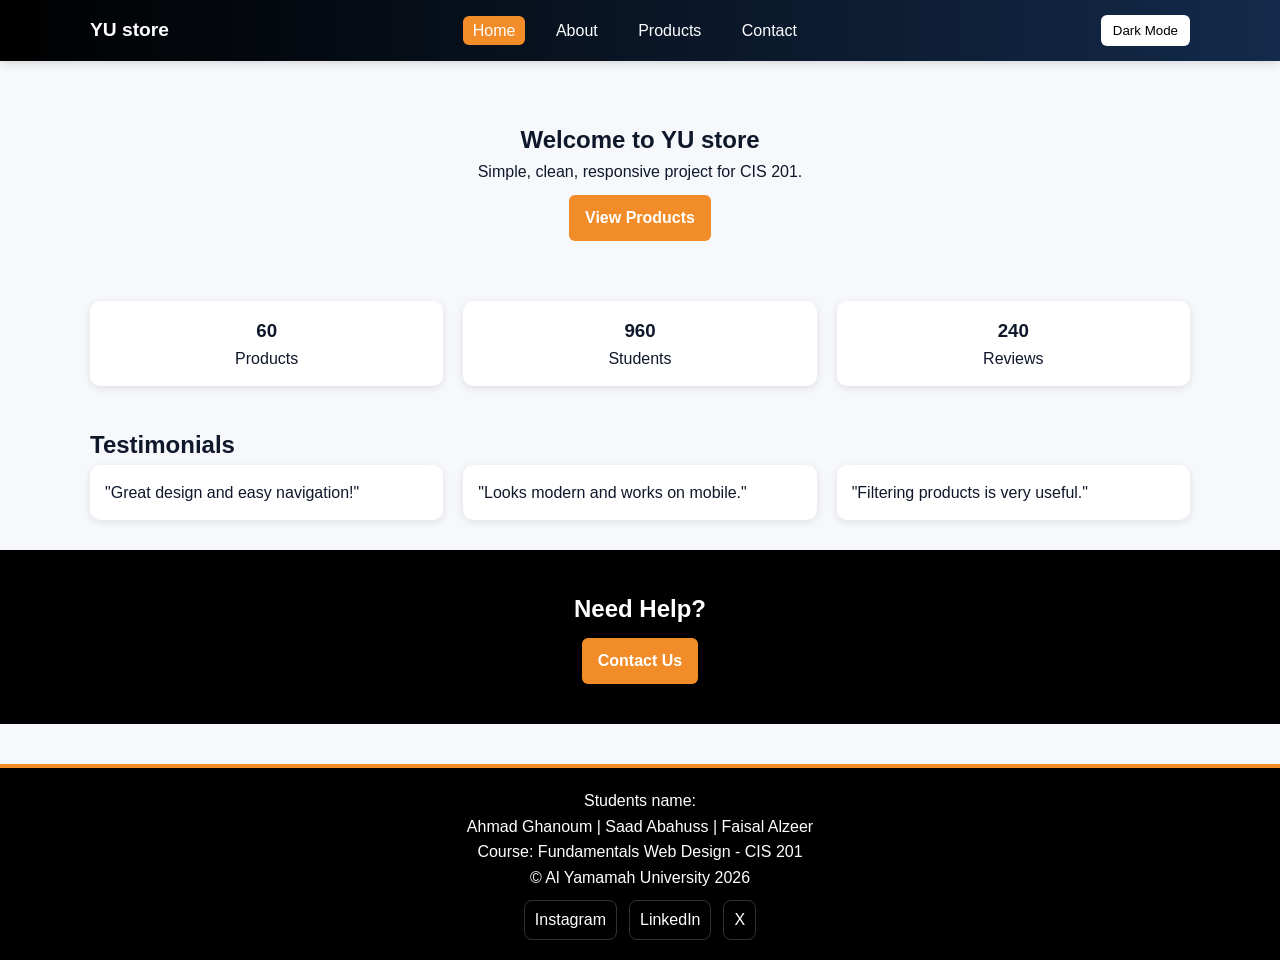
<file: INDEX.html>
<!DOCTYPE html>
<html lang="en">
<head>
  <meta charset="UTF-8">
  <meta name="viewport" content="width=device-width, initial-scale=1.0">
  <title>YU store</title>
  <link rel="stylesheet" href="MyStyle.css">
  <link rel="stylesheet" href="https://cdnjs.cloudflare.com/ajax/libs/font-awesome/6.5.0/css/all.min.css">
</head>
<body>

  <header>
    <div class="container nav">
  <a href="index.html" class="logo-wrap">
    <span class="logo-text">YU store</span>
  </a>

  <nav>
    <a href="index.html" class="active">Home</a>    
    <a href="about.html">About</a>
    <a href="product.html">Products</a>
    <a href="contact.html">Contact</a>
  </nav>

  <button id="themeBtn">Dark Mode</button>
</div>
  </header>

  <section class="hero container">
    <h1>Welcome to YU store</h1>
    <p>Simple, clean, responsive project for CIS 201.</p>
    <a class="btn" href="product.html">View Products</a>
  </section>

  <section class="container stats">
    <div class="card"><h3 id="c1">0</h3><p>Products</p></div>
    <div class="card"><h3 id="c2">0</h3><p>Students</p></div>
    <div class="card"><h3 id="c3">0</h3><p>Reviews</p></div>
  </section>

  <section class="container testimonials">
    <h2>Testimonials</h2>
    <div class="grid">
      <div class="card">"Great design and easy navigation!"</div>
      <div class="card">"Looks modern and works on mobile."</div>
      <div class="card">"Filtering products is very useful."</div>
    </div>
  </section>

  <section class="cta">
    <div class="container">
      <h2>Need Help?</h2>
      <a class="btn" href="contact.html">Contact Us</a>
    </div>
  </section>

  <footer>
    <p>Students name:</p>
    <p>Ahmad Ghanoum | Saad Abahuss | Faisal Alzeer</p>
    <p>Course: Fundamentals Web Design - CIS 201</p>
    <p>© Al Yamamah University 2026</p>

    <div class="social">
      <a href="https://www.instagram.com/" target="_blank" rel="noopener">Instagram</a>
      <a href="https://www.linkedin.com/" target="_blank" rel="noopener">LinkedIn</a>
      <a href="https://x.com/" target="_blank" rel="noopener">X</a>
    </div>
  </footer>

  <script src="Myjs.js"></script>
</body>
</html>
</file>
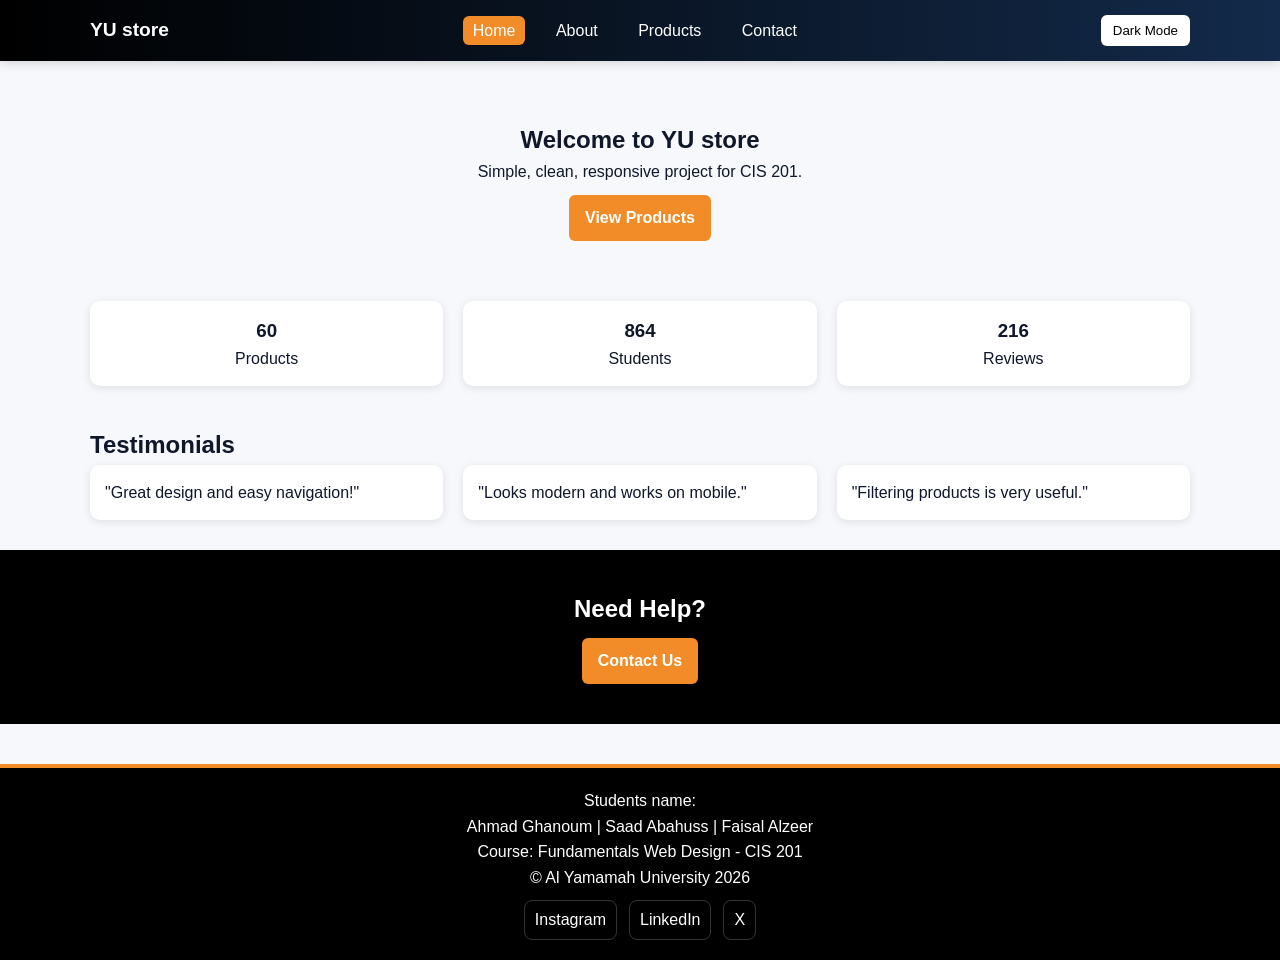
<file: index.html>
<!DOCTYPE html>
<html lang="en">
<head>
  <meta charset="UTF-8">
  <meta name="viewport" content="width=device-width, initial-scale=1.0">
  <title>YU store</title>
  <link rel="stylesheet" href="MyStyle.css">
  <link rel="stylesheet" href="https://cdnjs.cloudflare.com/ajax/libs/font-awesome/6.5.0/css/all.min.css">
</head>
<body>

  <header>
    <div class="container nav">
  <a href="index.html" class="logo-wrap">
    <span class="logo-text">YU store</span>
  </a>

  <nav>
    <a href="index.html" class="active">Home</a>    
    <a href="about.html">About</a>
    <a href="product.html">Products</a>
    <a href="contact.html">Contact</a>
  </nav>

  <button id="themeBtn">Dark Mode</button>
</div>
  </header>

  <section class="hero container">
    <h1>Welcome to YU store</h1>
    <p>Simple, clean, responsive project for CIS 201.</p>
    <a class="btn" href="product.html">View Products</a>
  </section>

  <section class="container stats">
    <div class="card"><h3 id="c1">0</h3><p>Products</p></div>
    <div class="card"><h3 id="c2">0</h3><p>Students</p></div>
    <div class="card"><h3 id="c3">0</h3><p>Reviews</p></div>
  </section>

  <section class="container testimonials">
    <h2>Testimonials</h2>
    <div class="grid">
      <div class="card">"Great design and easy navigation!"</div>
      <div class="card">"Looks modern and works on mobile."</div>
      <div class="card">"Filtering products is very useful."</div>
    </div>
  </section>

  <section class="cta">
    <div class="container">
      <h2>Need Help?</h2>
      <a class="btn" href="contact.html">Contact Us</a>
    </div>
  </section>

  <footer>
    <p>Students name:</p>
    <p>Ahmad Ghanoum | Saad Abahuss | Faisal Alzeer</p>
    <p>Course: Fundamentals Web Design - CIS 201</p>
    <p>© Al Yamamah University 2026</p>

    <div class="social">
      <a href="https://www.instagram.com/" target="_blank" rel="noopener">Instagram</a>
      <a href="https://www.linkedin.com/" target="_blank" rel="noopener">LinkedIn</a>
      <a href="https://x.com/" target="_blank" rel="noopener">X</a>
    </div>
  </footer>

  <script src="Myjs.js"></script>
</body>
</html>
</file>
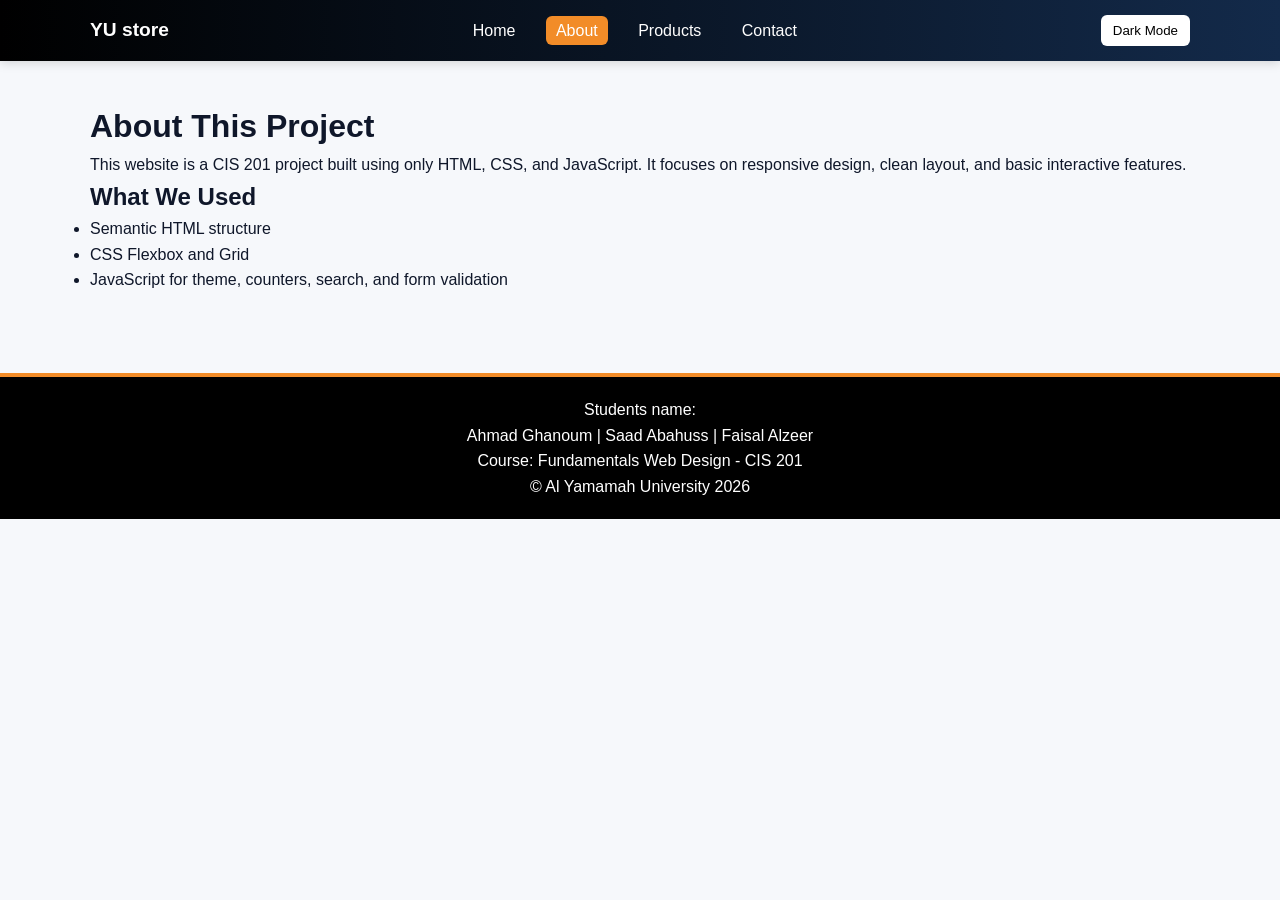
<file: ABOUT.html>
<!DOCTYPE html>
<html lang="en">
<head>
  <meta charset="UTF-8">
  <meta name="viewport" content="width=device-width, initial-scale=1.0">
  <title>About - University Store</title>
  <link rel="stylesheet" href="MyStyle.css">
</head>
<body>

  <header>
    <div class="container nav">
  <a href="index.html" class="logo-wrap">
    <span class="logo-text">YU store</span>
  </a>

  <nav>
    <a href="index.html">Home</a>
    <a href="index.html" class="active">About</a>  
    <a href="product.html">Products</a>
    <a href="contact.html">Contact</a>
  </nav>

  <button id="themeBtn">Dark Mode</button>
</div>
  </header>

  <main class="container page">
    <h1>About This Project</h1>
    <p>
      This website is a CIS 201 project built using only HTML, CSS, and JavaScript.
      It focuses on responsive design, clean layout, and basic interactive features.
    </p>

    <h2>What We Used</h2>
    <ul>
      <li>Semantic HTML structure</li>
      <li>CSS Flexbox and Grid</li>
      <li>JavaScript for theme, counters, search, and form validation</li>
    </ul>
  </main>

  <footer>
    <p>Students name:</p>
    <p>Ahmad Ghanoum | Saad Abahuss | Faisal Alzeer</p>
    <p>Course: Fundamentals Web Design - CIS 201</p>
    <p>© Al Yamamah University 2026</p>

  </footer>

  <script src="Myjs.js"></script>
</body>
</html>
</file>
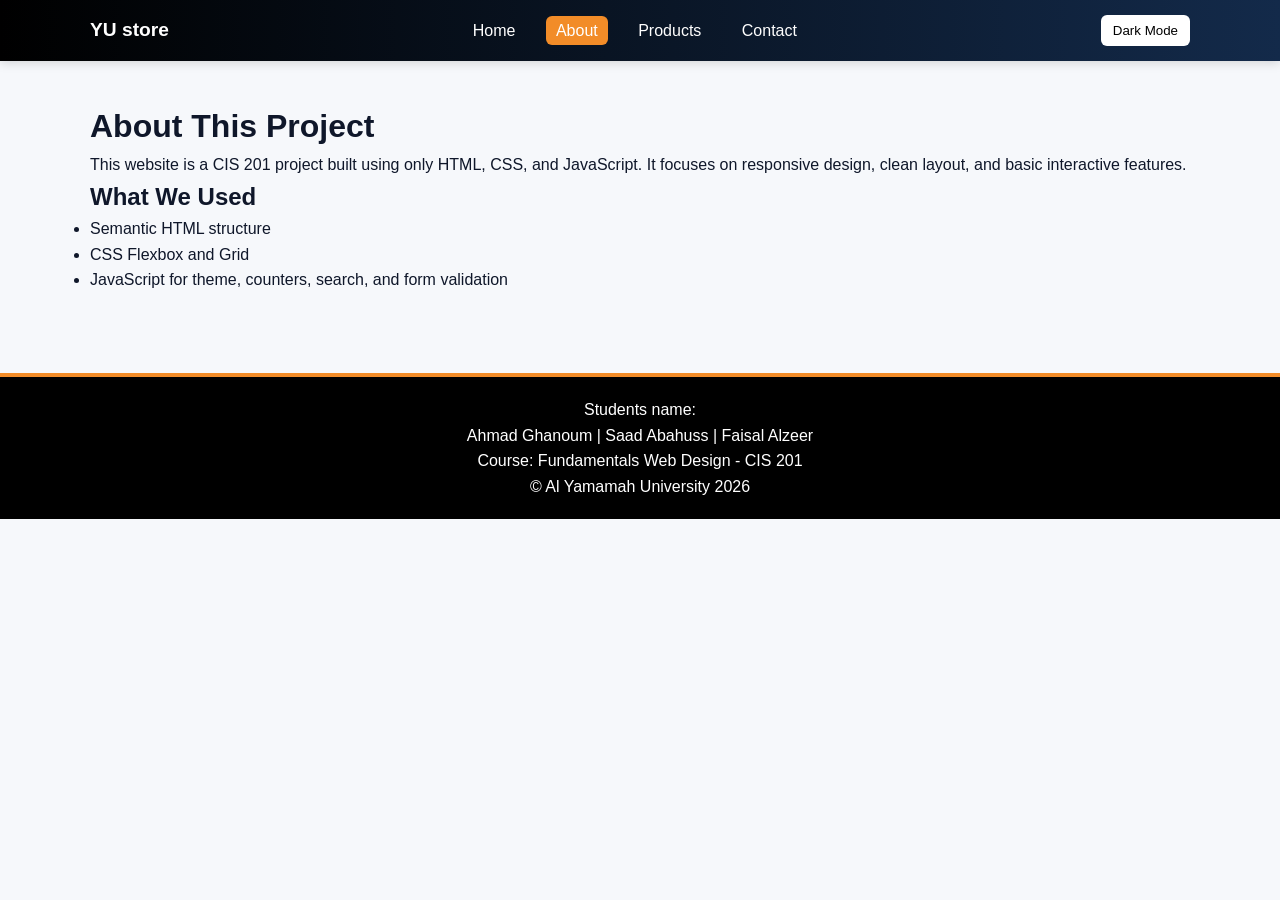
<file: about.html>
<!DOCTYPE html>
<html lang="en">
<head>
  <meta charset="UTF-8">
  <meta name="viewport" content="width=device-width, initial-scale=1.0">
  <title>About - University Store</title>
  <link rel="stylesheet" href="MyStyle.css">
</head>
<body>

  <header>
    <div class="container nav">
  <a href="index.html" class="logo-wrap">
    <span class="logo-text">YU store</span>
  </a>

  <nav>
    <a href="index.html">Home</a>
    <a href="index.html" class="active">About</a>  
    <a href="product.html">Products</a>
    <a href="contact.html">Contact</a>
  </nav>

  <button id="themeBtn">Dark Mode</button>
</div>
  </header>

  <main class="container page">
    <h1>About This Project</h1>
    <p>
      This website is a CIS 201 project built using only HTML, CSS, and JavaScript.
      It focuses on responsive design, clean layout, and basic interactive features.
    </p>

    <h2>What We Used</h2>
    <ul>
      <li>Semantic HTML structure</li>
      <li>CSS Flexbox and Grid</li>
      <li>JavaScript for theme, counters, search, and form validation</li>
    </ul>
  </main>

  <footer>
    <p>Students name:</p>
    <p>Ahmad Ghanoum | Saad Abahuss | Faisal Alzeer</p>
    <p>Course: Fundamentals Web Design - CIS 201</p>
    <p>© Al Yamamah University 2026</p>

  </footer>

  <script src="Myjs.js"></script>
</body>
</html>
</file>
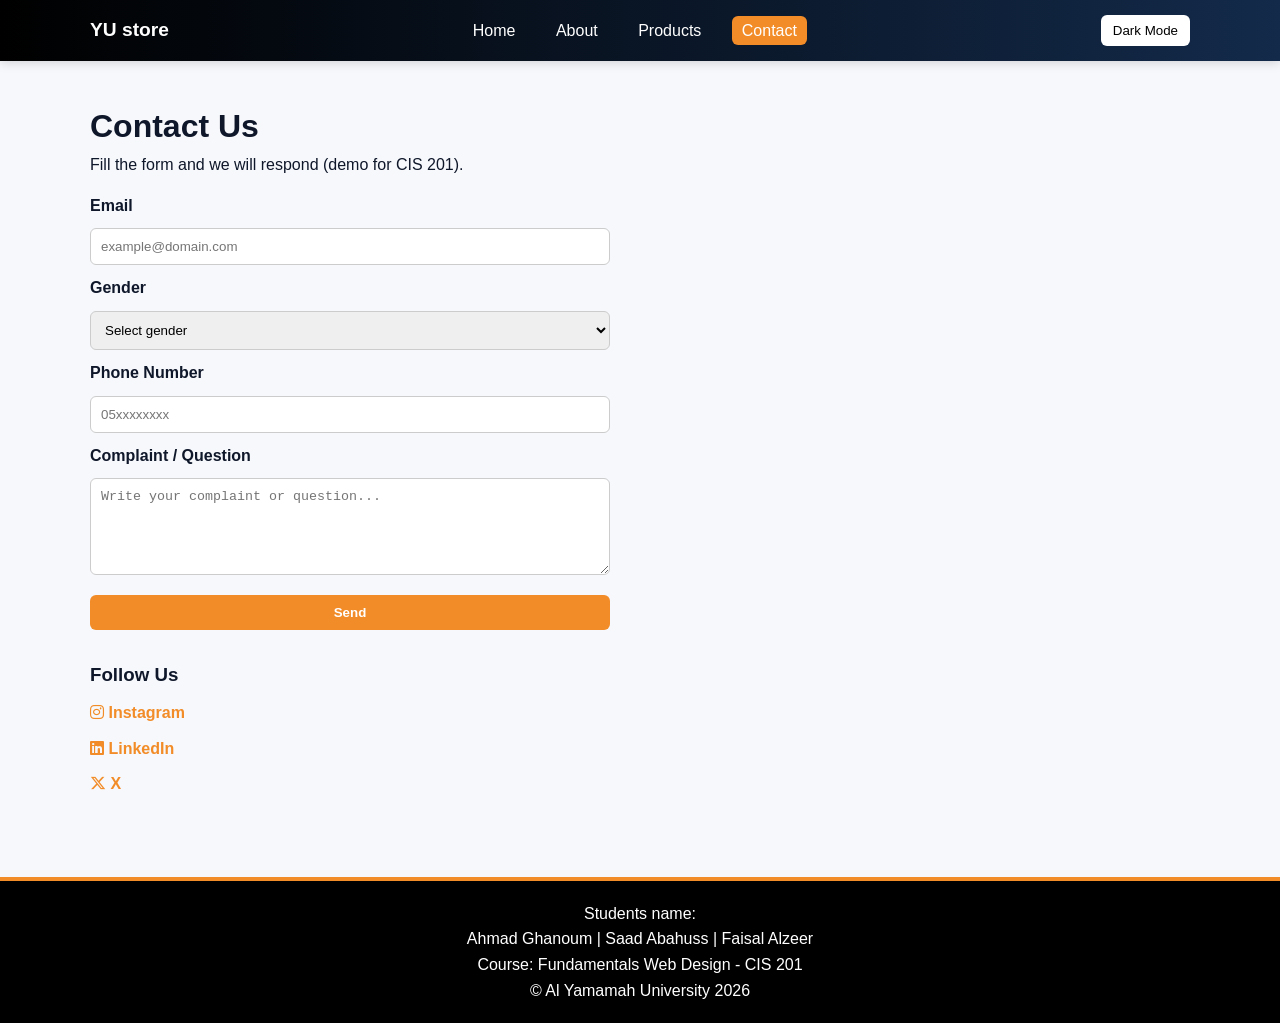
<file: contact.html>
<!DOCTYPE html>
<html lang="en">
<head>
  <meta charset="UTF-8">
  <meta name="viewport" content="width=device-width, initial-scale=1.0">
  <title>Contact - YU store</title>
  <link rel="stylesheet" href="MyStyle.css">
  <link rel="stylesheet" href="https://cdnjs.cloudflare.com/ajax/libs/font-awesome/6.5.0/css/all.min.css">
</head>
<body>

  <header>
    <div class="container nav">
  <a href="index.html" class="logo-wrap">
    <span class="logo-text">YU store</span>
  </a>

  <nav>
    <a href="index.html">Home</a>
    <a href="about.html">About</a>
    <a href="product.html">Products</a>
    <a href="index.html" class="active">Contact</a>
  </nav>

  <button id="themeBtn">Dark Mode</button>
</div>
  </header>

  <main class="container page">
    <h1>Contact Us</h1>
    <p>Fill the form and we will respond (demo for CIS 201).</p>

    <form id="contactForm" class="form">
      <label>Email</label>
      <input type="email" id="email" placeholder="example@domain.com">

      <label>Gender</label>
      <select id="gender">
        <option value="">Select gender</option>
        <option value="male">Male</option>
        <option value="female">Female</option>
        <option value="prefer">Prefer not to say</option>
      </select>

      <label>Phone Number</label>
      <input type="tel" id="phone" placeholder="05xxxxxxxx" maxlength="10">

      <label>Complaint / Question</label>
      <textarea id="message" rows="5" placeholder="Write your complaint or question..."></textarea>

      <button type="submit" class="btn">Send</button>
      <p id="formMsg"></p>
    </form>

    <div class="contact-social">
      <h3>Follow Us</h3>
      <a href="https://www.instagram.com/" target="_blank" rel="noopener"><i class="fa-brands fa-instagram"></i> Instagram</a>
      <a href="https://www.linkedin.com/" target="_blank" rel="noopener"><i class="fa-brands fa-linkedin"></i> LinkedIn</a>
      <a href="https://x.com/" target="_blank" rel="noopener"><i class="fa-brands fa-x-twitter"></i> X</a>
    </div>
  </main>

  <footer>
    <p>Students name:</p>
    <p>Ahmad Ghanoum | Saad Abahuss | Faisal Alzeer</p>
    <p>Course: Fundamentals Web Design - CIS 201</p>
    <p>© Al Yamamah University 2026</p>

  </footer>

  <script src="Myjs.js"></script>
</body>
</html>
</file>
<file: MyStyle.css>
:root {
  --bg: #f6f8fb;
  --text: #0f172a;
  --primary: black;   
  --accent: #f28c28;   
  --card: #ffffff;
  --muted: #475569;
}

body.dark {
  --bg: #0b1220;
  --text: #f8fafc;
  --primary: #000000;
  --accent: #ff9f43;
  --card: #1e293b;
  --muted: #cbd5e1;
}

* { box-sizing: border-box; margin: 0; padding: 0; }

body {
  font-family: Arial, sans-serif;
  background: var(--bg);
  color: var(--text);
  line-height: 1.6;
}

.container { width: 90%; max-width: 1100px; margin: auto; }

header {
  background: var(--primary);
  color: white;
  padding: 15px 0;
  position: sticky;
  top: 0;
}

.nav {
  display: flex;
  justify-content: space-between;
  align-items: center;
  gap: 10px;
}

nav a {
  color: white;
  margin: 0 8px;
  text-decoration: none;
  padding: 6px 10px;
  border-radius: 6px;
  transition: 0.2s;
}

nav a:hover { background: rgba(255,255,255,0.15); }

#themeBtn {
  padding: 8px 12px;
  border: none;
  cursor: pointer;
  background: white;
  color: var(--primary);
  border-radius: 6px;
  transition: 0.2s;
}

#themeBtn:hover { transform: scale(1.03); }

.hero { text-align: center; padding: 60px 0; }

.btn {
  display: inline-block;
  background: var(--accent);
  color: white;
  padding: 10px 16px;
  border: none;
  border-radius: 6px;
  margin-top: 10px;
  cursor: pointer;
  text-decoration: none;
  transition: 0.2s;
}

.btn:hover { opacity: 0.92; transform: translateY(-2px); }

.product img {
  width: 100%;
  height: 220px;        
  object-fit: cover;    
  border-radius: 8px;
  display: block;
} 
.product {
  display: flex;
  flex-direction: column;
  height: 100%;
}

.product .btn {
  margin-top: auto;    
}
nav a.active {
  background: var(--accent);
} 
html {
  scroll-behavior: smooth;
}
.page { padding: 40px 0; }

.grid {
  display: grid;
  grid-template-columns: repeat(auto-fit, minmax(240px, 1fr));
  gap: 20px;
}

.card {
  background: var(--card);
  padding: 15px;
  border-radius: 10px;
  box-shadow: 0 2px 8px rgba(0,0,0,0.1);
  transition: transform 0.3s;
}

.card:hover { transform: translateY(-5px); }

.stats {
  display: grid;
  grid-template-columns: repeat(auto-fit, minmax(180px, 1fr));
  gap: 20px;
  margin-bottom: 40px;
  text-align: center;
}

.cta {
  background: var(--primary);
  color: white;
  text-align: center;
  padding: 40px 0;
  margin-top: 30px;
}

.form {
  display: grid;
  gap: 10px;
  max-width: 520px;
  margin-top: 15px;
}

.form input,
.form textarea,
.form select,
#searchInput {
  padding: 10px;
  border: 1px solid #ccc;
  border-radius: 6px;
}

.form label { font-weight: bold; }

.filters {
  margin: 15px 0;
  display: flex;
  flex-wrap: wrap;
  gap: 8px;
}

.filters button {
  padding: 8px 12px;
  border: none;
  background: var(--accent);
  color: white;
  border-radius: 6px;
  cursor: pointer;
  transition: 0.2s;
}

.filters button:hover { opacity: 0.9; }

.product img {
  width: 100%;
  border-radius: 6px;
  margin-bottom: 10px;
}

.price { font-weight: bold; }

footer {
  text-align: center;
  background: #0f172a;
  color: white;
  padding: 20px 10px;
  margin-top: 40px;
}

footer .social {
  margin-top: 10px;
  display: flex;
  justify-content: center;
  gap: 12px;
  flex-wrap: wrap;
}

footer .social a {
  color: white;
  text-decoration: none;
  padding: 6px 10px;
  border: 1px solid rgba(255,255,255,0.2);
  border-radius: 8px;
  transition: 0.2s;
}

footer .social a:hover { background: rgba(255,255,255,0.15); }

.contact-social {
  margin-top: 20px;
  display: flex;
  flex-direction: column;
  gap: 10px;
}

.contact-social a {
  text-decoration: none;
  color: var(--accent);
  font-weight: bold;
}

@media (max-width: 768px) {
  .nav { flex-direction: column; }
}
.logo-wrap {
  display: flex;
  align-items: center;
  gap: 10px;
  text-decoration: none;
  color: white;
}

.logo-img {
  width: 60px;
  height: 60px;
  object-fit: contain;
  background: white;
  border-radius: 8px;
  padding: 3px;
}

.logo-text {
  font-size: 1.2rem;
  font-weight: bold;
  color: white;
}

header {
  background: linear-gradient(90deg, var(--primary), #132a4a);
  box-shadow: 0 2px 10px rgba(0, 0, 0, 0.15);
}

.btn {
  background: var(--accent);
  font-weight: bold;
}

.btn:hover {
  opacity: 0.95;
}

footer {
  background: var(--primary);
  border-top: 4px solid var(--accent);
}
</file>
